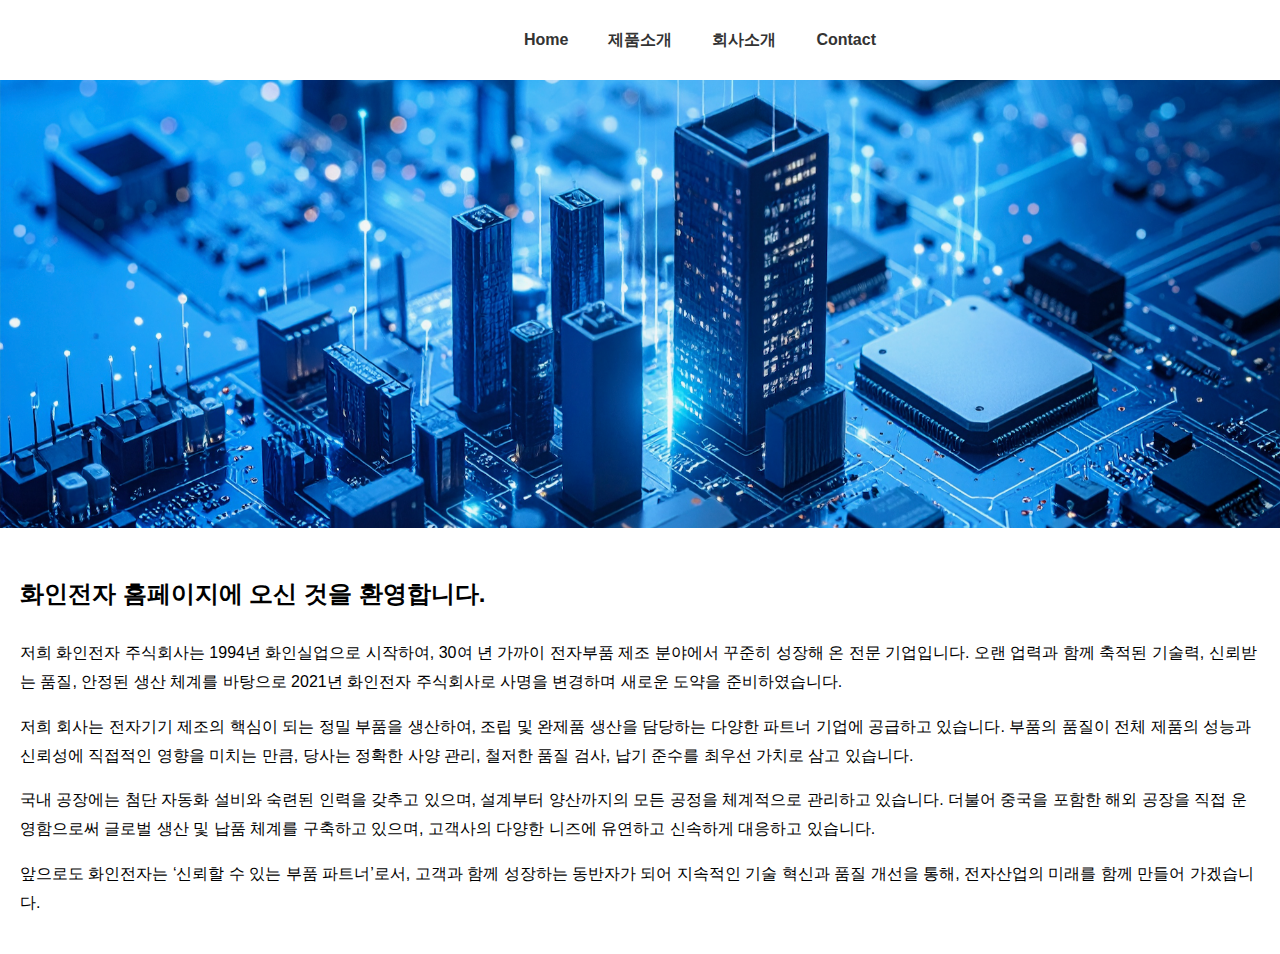
<file: index.html>
<!DOCTYPE html>
<html lang="ko">
<head>
  <meta charset="UTF-8">
  <meta name="viewport" content="width=device-width, initial-scale=1.0">
  <title>화인전자 주식회사</title>
  <link rel="stylesheet" href="css/style.css">
  <script src="js/nav.js" defer></script>
  <style>
    main > div > p {
      font-size: 16px;
      line-height: 1.8;
    }
  </style>
</head>
<body>
  <div id="navbar"></div>
  <main>
    <div style="width:100%;aspect-ratio:20/7;background:url(../image/welcome.png) no-repeat top/cover;"></div>
    <div style="padding:20px;">
      <p style="font-size:24px;font-weight:bold;">화인전자 홈페이지에 오신 것을 환영합니다.</p>
      <p>저희 화인전자 주식회사는 1994년 화인실업으로 시작하여, 30여 년 가까이 전자부품 제조 분야에서 꾸준히 성장해 온 전문 기업입니다. 오랜 업력과 함께 축적된 기술력, 신뢰받는 품질, 안정된 생산 체계를 바탕으로 2021년 화인전자 주식회사로 사명을 변경하며 새로운 도약을 준비하였습니다.</p>
      <p>저희 회사는 전자기기 제조의 핵심이 되는 정밀 부품을 생산하여, 조립 및 완제품 생산을 담당하는 다양한 파트너 기업에 공급하고 있습니다. 부품의 품질이 전체 제품의 성능과 신뢰성에 직접적인 영향을 미치는 만큼, 당사는 정확한 사양 관리, 철저한 품질 검사, 납기 준수를 최우선 가치로 삼고 있습니다.</p>
      <p>국내 공장에는 첨단 자동화 설비와 숙련된 인력을 갖추고 있으며, 설계부터 양산까지의 모든 공정을 체계적으로 관리하고 있습니다. 더불어 중국을 포함한 해외 공장을 직접 운영함으로써 글로벌 생산 및 납품 체계를 구축하고 있으며, 고객사의 다양한 니즈에 유연하고 신속하게 대응하고 있습니다.</p>
      <p>앞으로도 화인전자는 ‘신뢰할 수 있는 부품 파트너’로서, 고객과 함께 성장하는 동반자가 되어 지속적인 기술 혁신과 품질 개선을 통해, 전자산업의 미래를 함께 만들어 가겠습니다.</p>
    </div>
  </main>
  <div id="footer"></div>
</body>
</html>
</file>
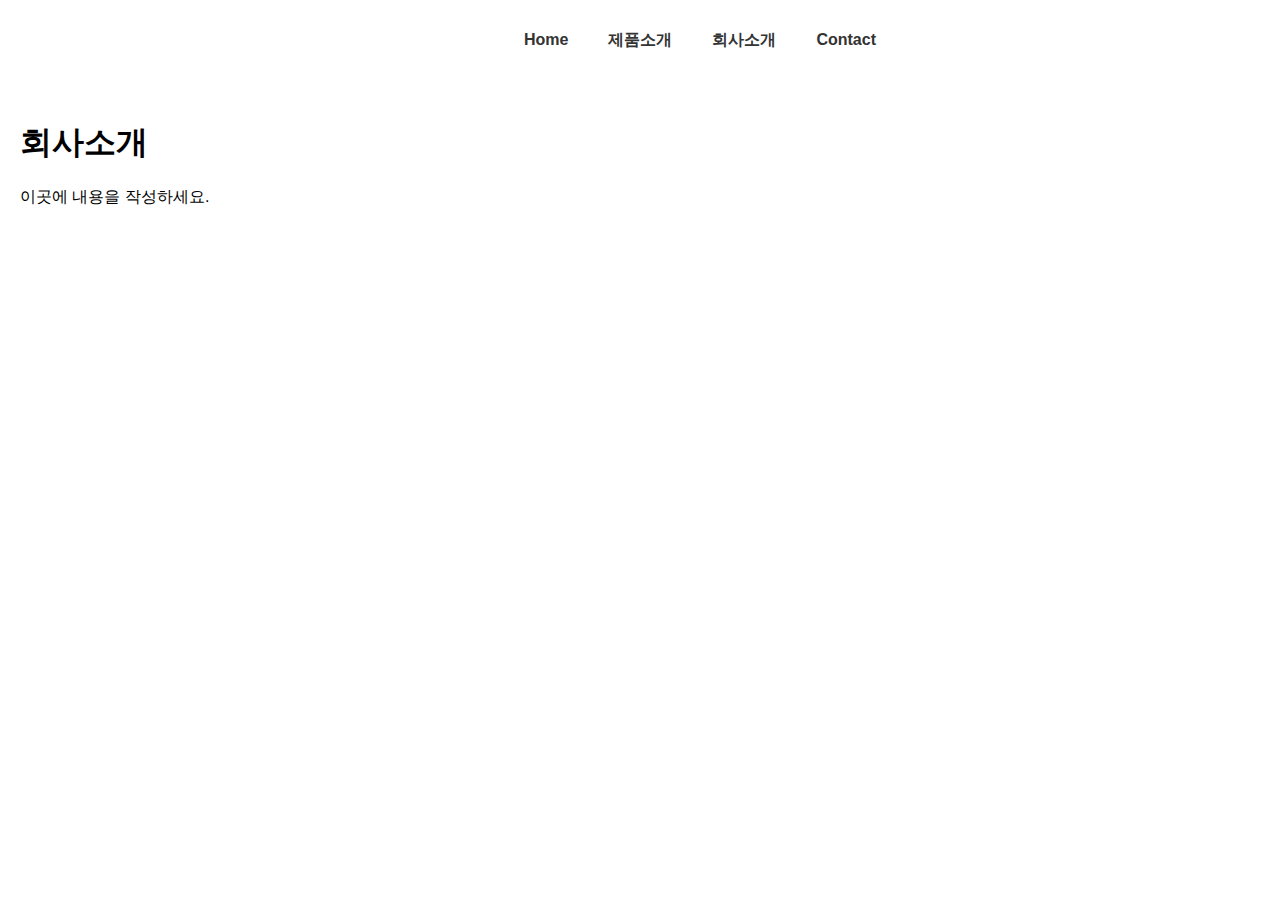
<file: about.html>
<!DOCTYPE html>
<html lang="ko">
<head>
  <meta charset="UTF-8">
  <meta name="viewport" content="width=device-width, initial-scale=1.0">
  <title>회사소개</title>
  <link rel="stylesheet" href="css/style.css">
  <script src="js/nav.js" defer></script>
</head>
<body>
  <div id="navbar"></div>
  <main style="padding: 20px;">
    <h1>회사소개</h1>
    <p>이곳에 내용을 작성하세요.</p>
  </main>
</body>
</html>
</file>
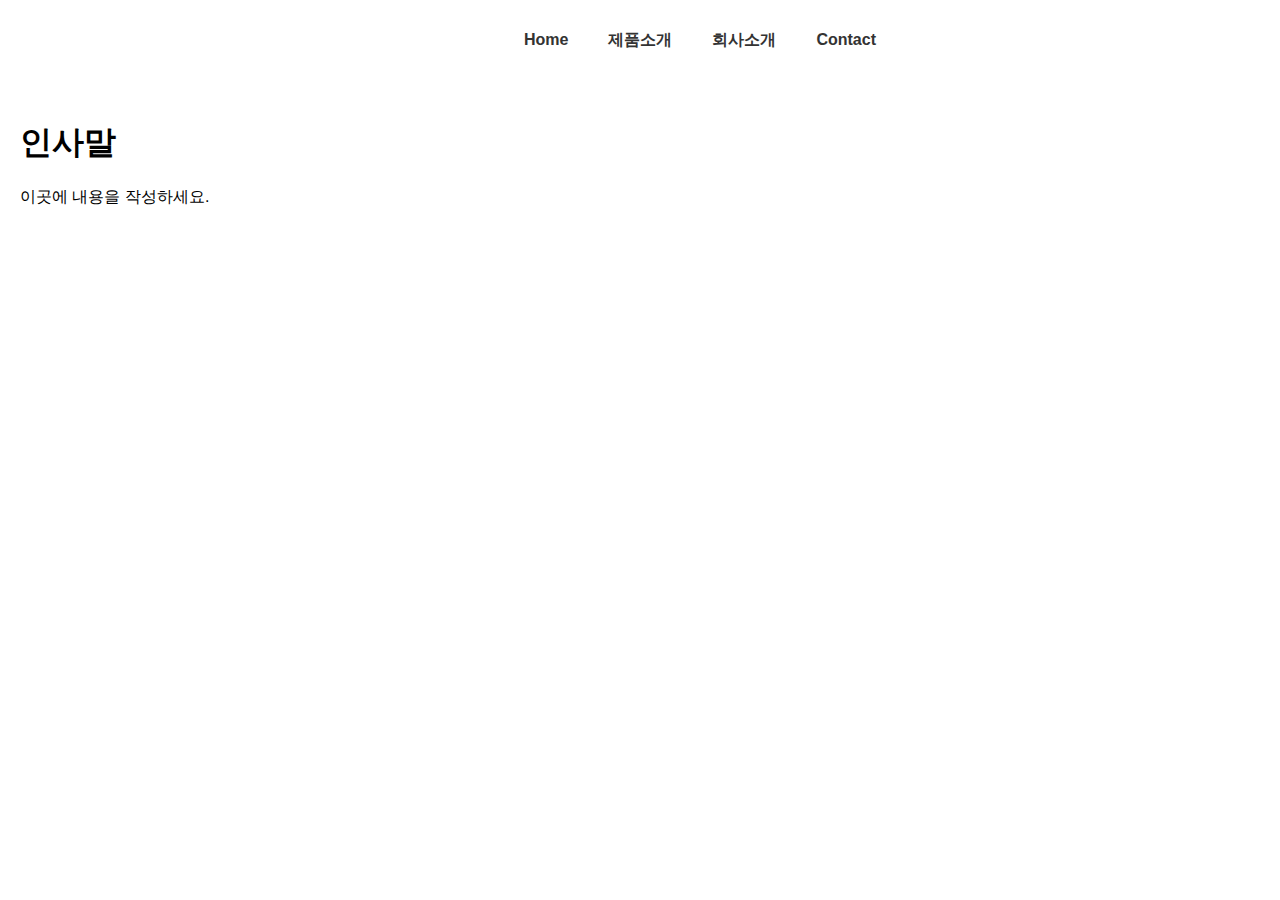
<file: about_greeting.html>
<!DOCTYPE html>
<html lang="ko">
<head>
  <meta charset="UTF-8">
  <meta name="viewport" content="width=device-width, initial-scale=1.0">
  <title>인사말</title>
  <link rel="stylesheet" href="css/style.css">
  <script src="js/nav.js" defer></script>
</head>
<body>
  <div id="navbar"></div>
  <main style="padding: 20px;">
    <h1>인사말</h1>
    <p>이곳에 내용을 작성하세요.</p>
  </main>
  <div id="footer"></div>
</body>
</html>
</file>
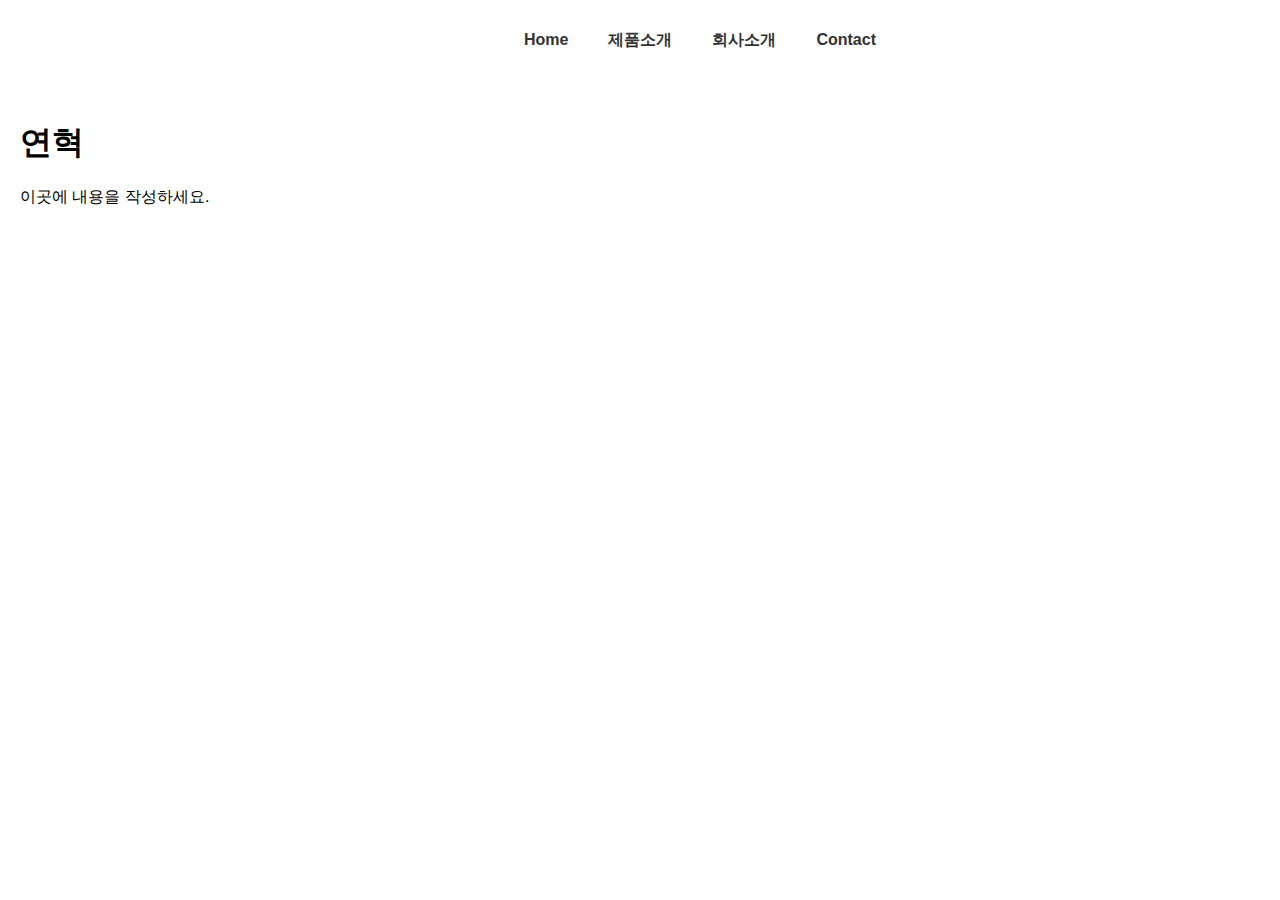
<file: about_history.html>
<!DOCTYPE html>
<html lang="ko">
<head>
  <meta charset="UTF-8">
  <meta name="viewport" content="width=device-width, initial-scale=1.0">
  <title>연혁</title>
  <link rel="stylesheet" href="css/style.css">
  <script src="js/nav.js" defer></script>
</head>
<body>
  <div id="navbar"></div>
  <main style="padding: 20px;">
    <h1>연혁</h1>
    <p>이곳에 내용을 작성하세요.</p>
  </main>
  <div id="footer"></div>
</body>
</html>
</file>
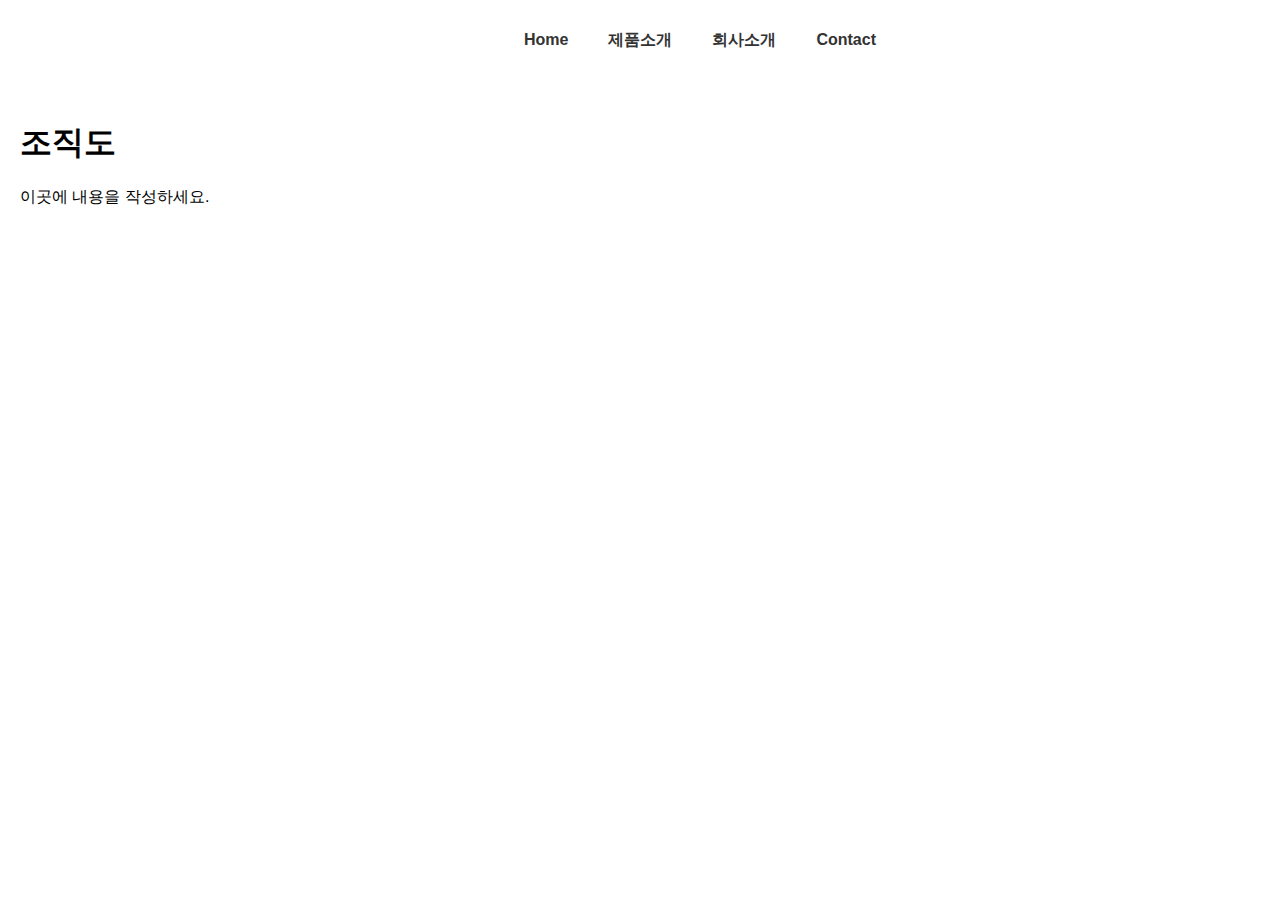
<file: about_org.html>
<!DOCTYPE html>
<html lang="ko">
<head>
  <meta charset="UTF-8">
  <meta name="viewport" content="width=device-width, initial-scale=1.0">
  <title>조직도</title>
  <link rel="stylesheet" href="css/style.css">
  <script src="js/nav.js" defer></script>
</head>
<body>
  <div id="navbar"></div>
  <main style="padding: 20px;">
    <h1>조직도</h1>
    <p>이곳에 내용을 작성하세요.</p>
  </main>
  <div id="footer"></div>
</body>
</html>
</file>
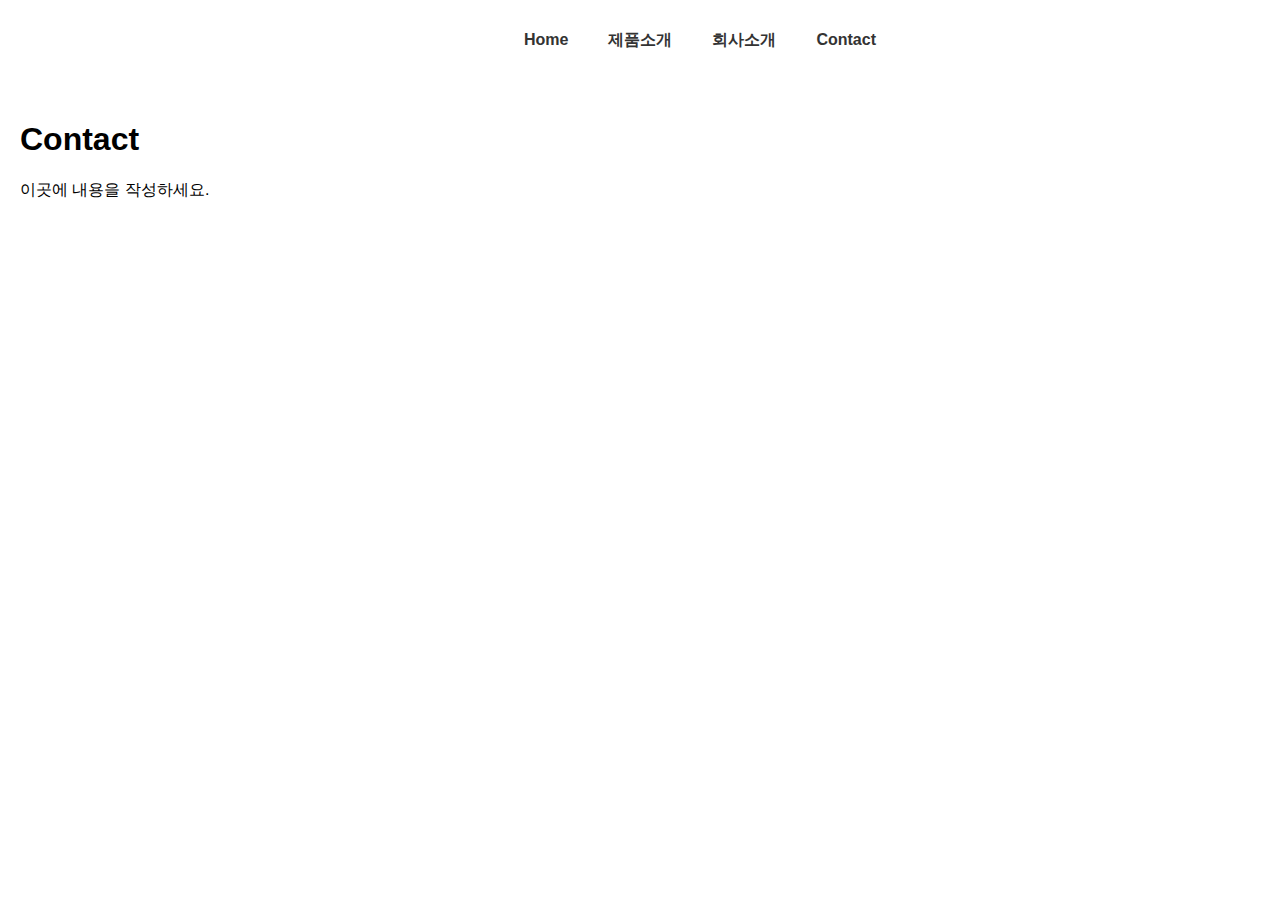
<file: contact.html>
<!DOCTYPE html>
<html lang="ko">
<head>
  <meta charset="UTF-8">
  <title>Contact</title>
  <link rel="stylesheet" href="css/style.css">
  <script src="js/nav.js" defer></script>
</head>
<body>
  <div id="navbar"></div>
  <main style="padding: 20px;">
    <h1>Contact</h1>
    <p>이곳에 내용을 작성하세요.</p>
  </main>
</body>
</html>
</file>
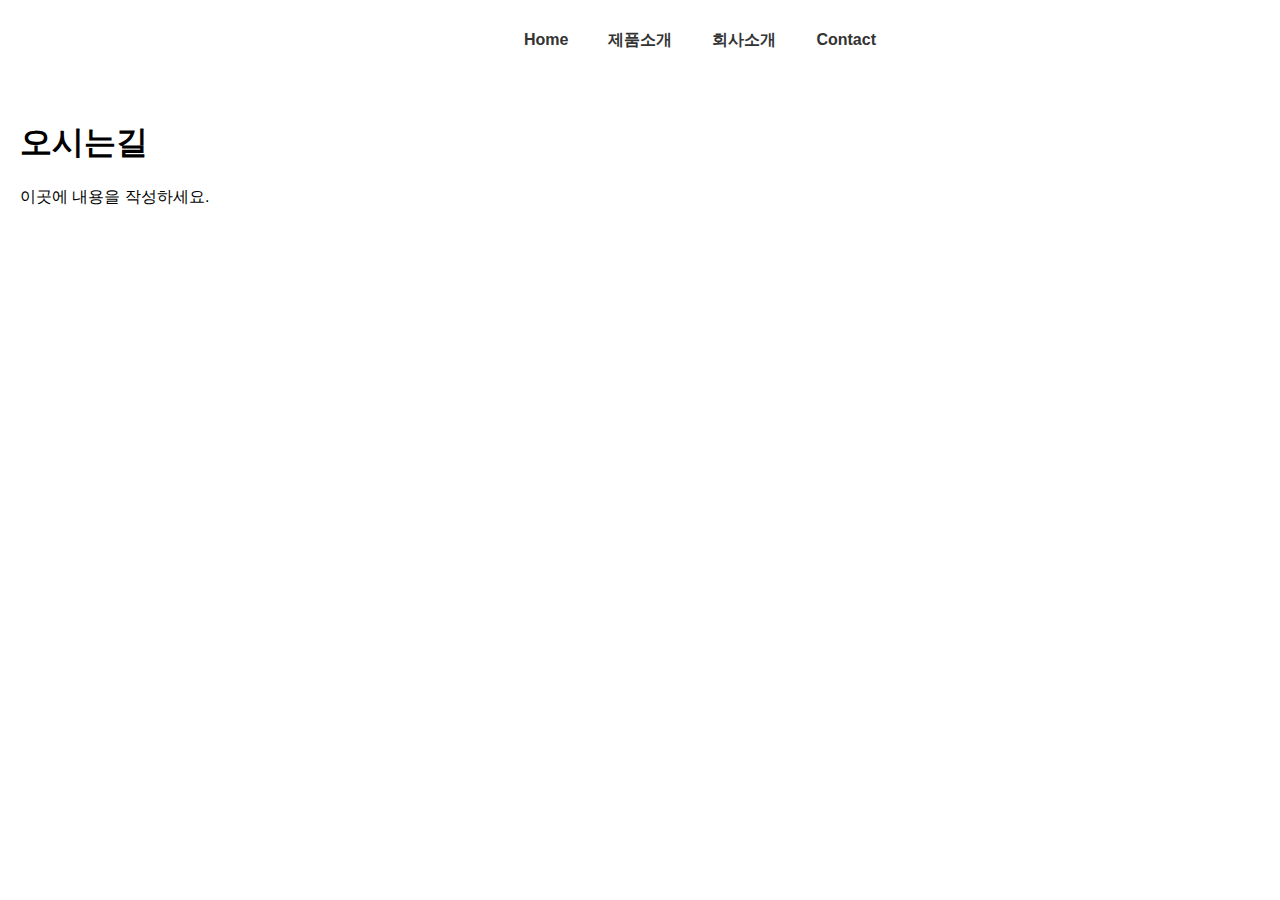
<file: map.html>
<!DOCTYPE html>
<html lang="ko">
<head>
  <meta charset="UTF-8">
  <meta name="viewport" content="width=device-width, initial-scale=1.0">
  <title>오시는길</title>
  <link rel="stylesheet" href="css/style.css">
  <script src="js/nav.js" defer></script>
</head>
<body>
  <div id="navbar"></div>
  <main style="padding: 20px;">
    <h1>오시는길</h1>
    <p>이곳에 내용을 작성하세요.</p>
  </main>
  <div id="footer"></div>
</body>
</html>
</file>
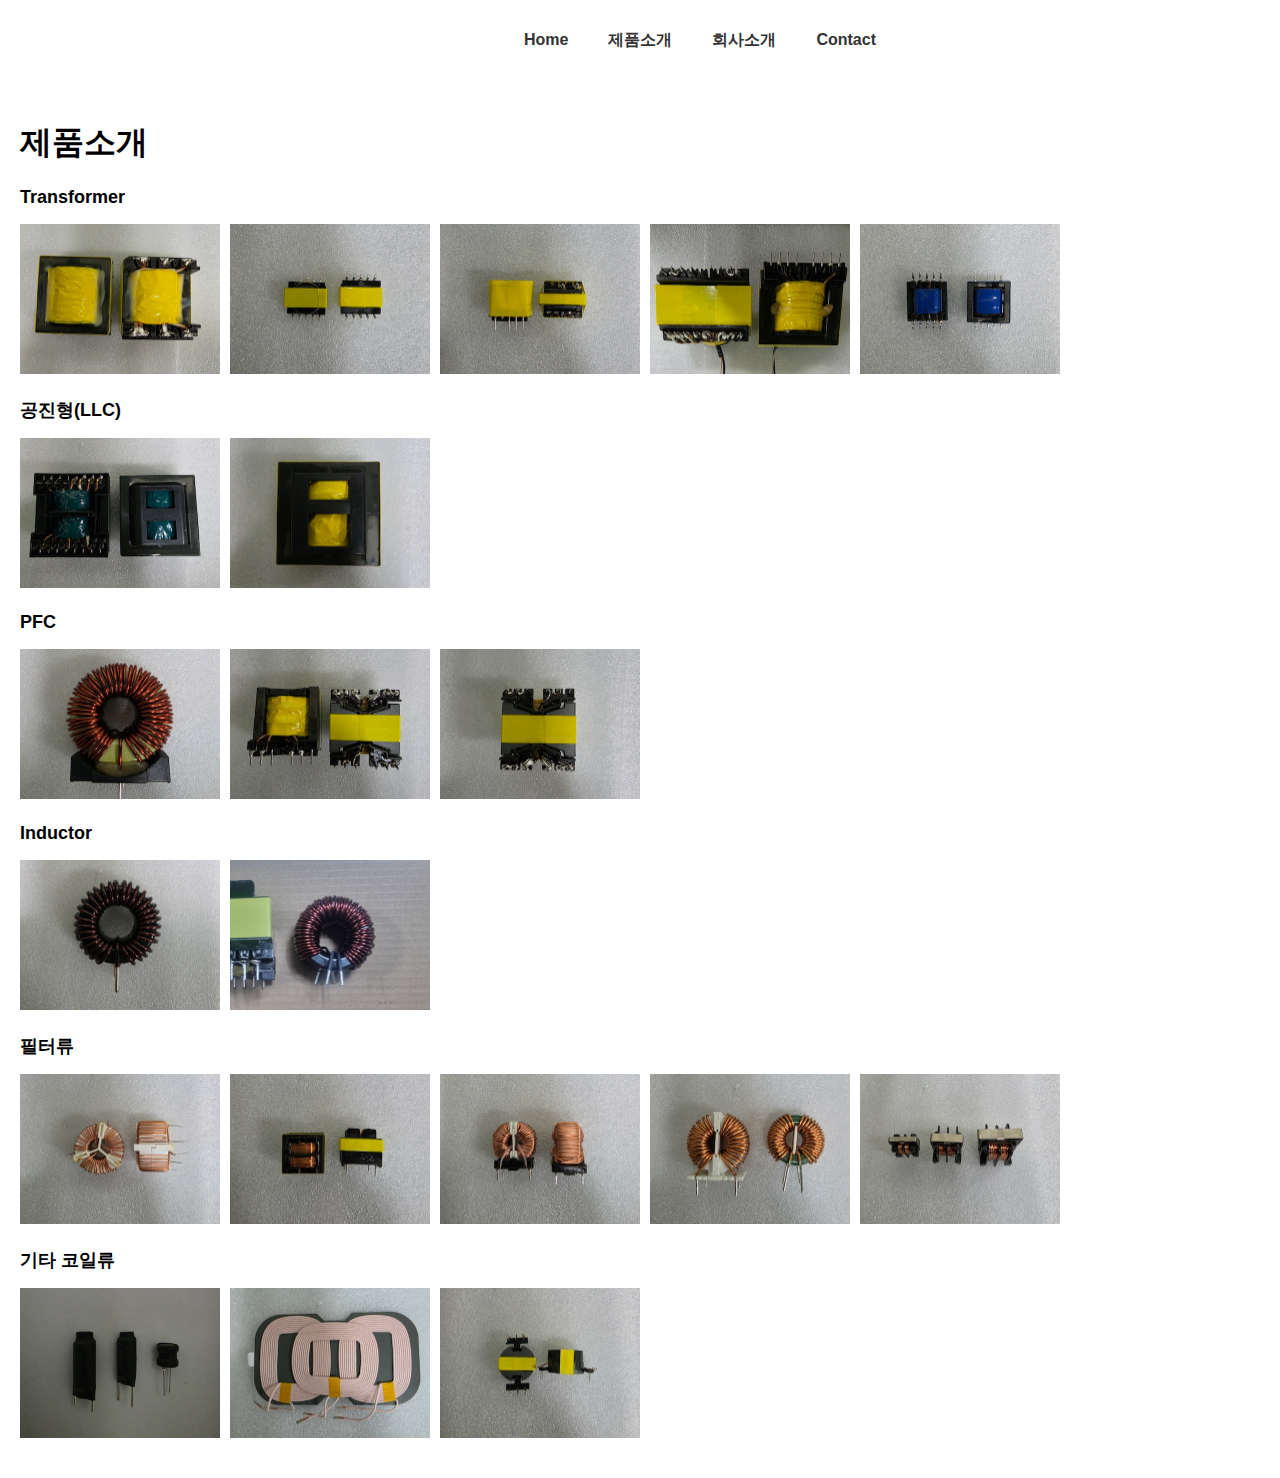
<file: product.html>
<!DOCTYPE html>
<html lang="ko">
<head>
  <meta charset="UTF-8">
  <meta name="viewport" content="width=device-width, initial-scale=1.0">
  <title>제품소개</title>
  <link rel="stylesheet" href="css/style.css">
  <script src="js/nav.js" defer></script>
  <style>
    main img {
      width: 200px;
      height: 150px;
      margin-right: 10px;
    }
    main h2 {
      font-size: 18px;
      margin-top: 20px;
    }
  </style>
</head>
<body>
  <div id="navbar"></div>
  <main style="padding:20px;">
    <h1><span>제품소개</span></h1>
    <h2>Transformer</h2>
    <p><img src="./image/trans01.png"><img src="./image/trans02.png"><img src="./image/trans03.png"><img src="./image/trans04.png"><img src="./image/trans05.png"></p>
    <h2>공진형(LLC)</h2>
    <p><img src="./image/llc01.png"><img src="./image/llc02.png"></p>
    <h2>PFC</h2>
    <p><img src="./image/pfc01.png"><img src="./image/pfc02.png"><img src="./image/pfc03.png"></p>
    <h2>Inductor</h2>
    <p><img src="./image/inductor01.png"><img src="./image/inductor02.png"></p>
    <h2>필터류</h2>
    <p><img src="./image/filter01.png"><img src="./image/filter02.png"><img src="./image/filter03.png"><img src="./image/filter04.png"><img src="./image/filter05.png"></p>
    <h2>기타 코일류</h2>
    <p><img src="./image/coil01.png"><img src="./image/coil02.png"><img src="./image/coil03.png"></p>
  </main>
  <div id="footer"></div>
</body>
</html>
</file>
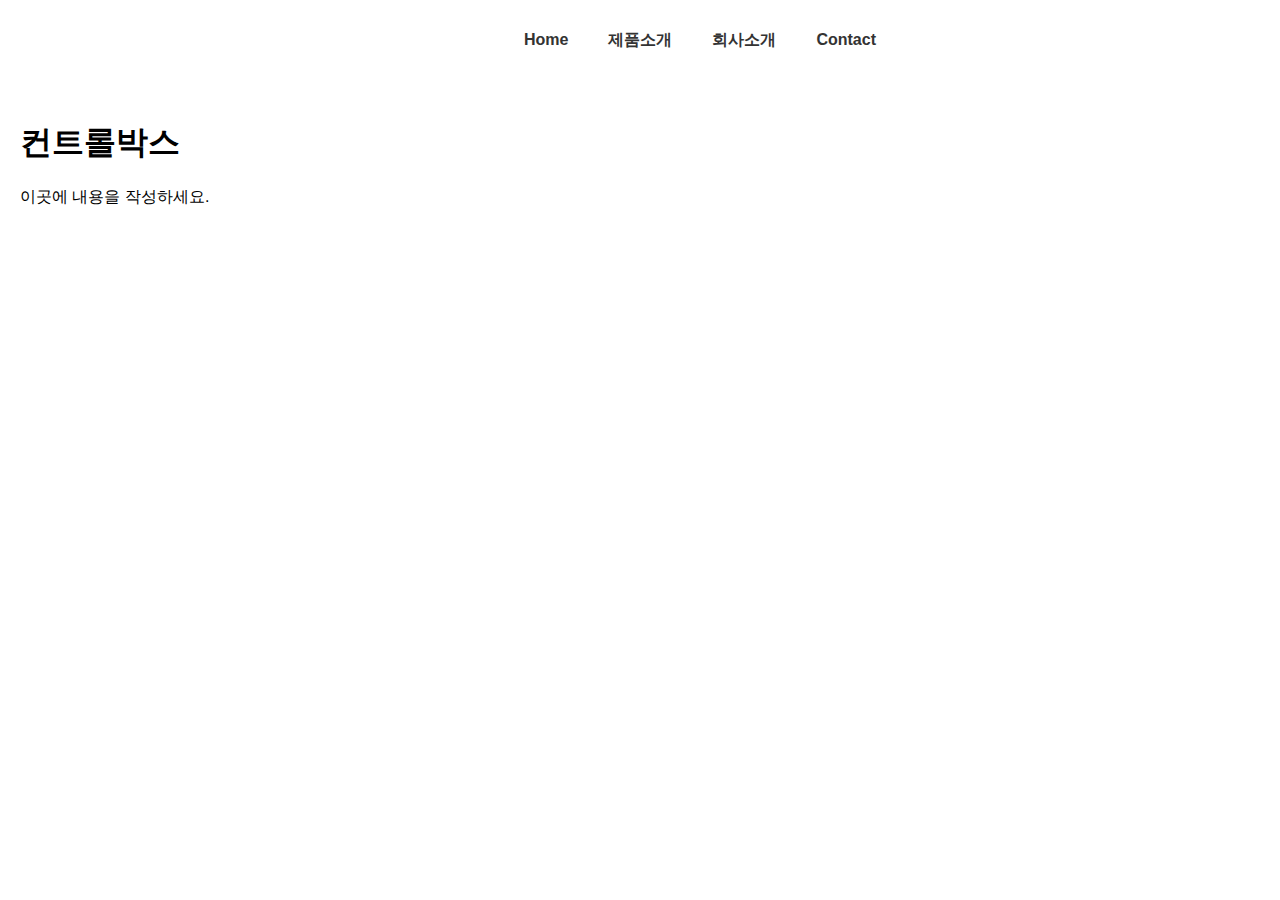
<file: product_controlbox.html>
<!DOCTYPE html>
<html lang="ko">
<head>
  <meta charset="UTF-8">
  <title>컨트롤박스</title>
  <link rel="stylesheet" href="css/style.css">
  <script src="js/nav.js" defer></script>
</head>
<body>
  <div id="navbar"></div>
  <main style="padding: 20px;">
    <h1>컨트롤박스</h1>
    <p>이곳에 내용을 작성하세요.</p>
  </main>
</body>
</html>
</file>
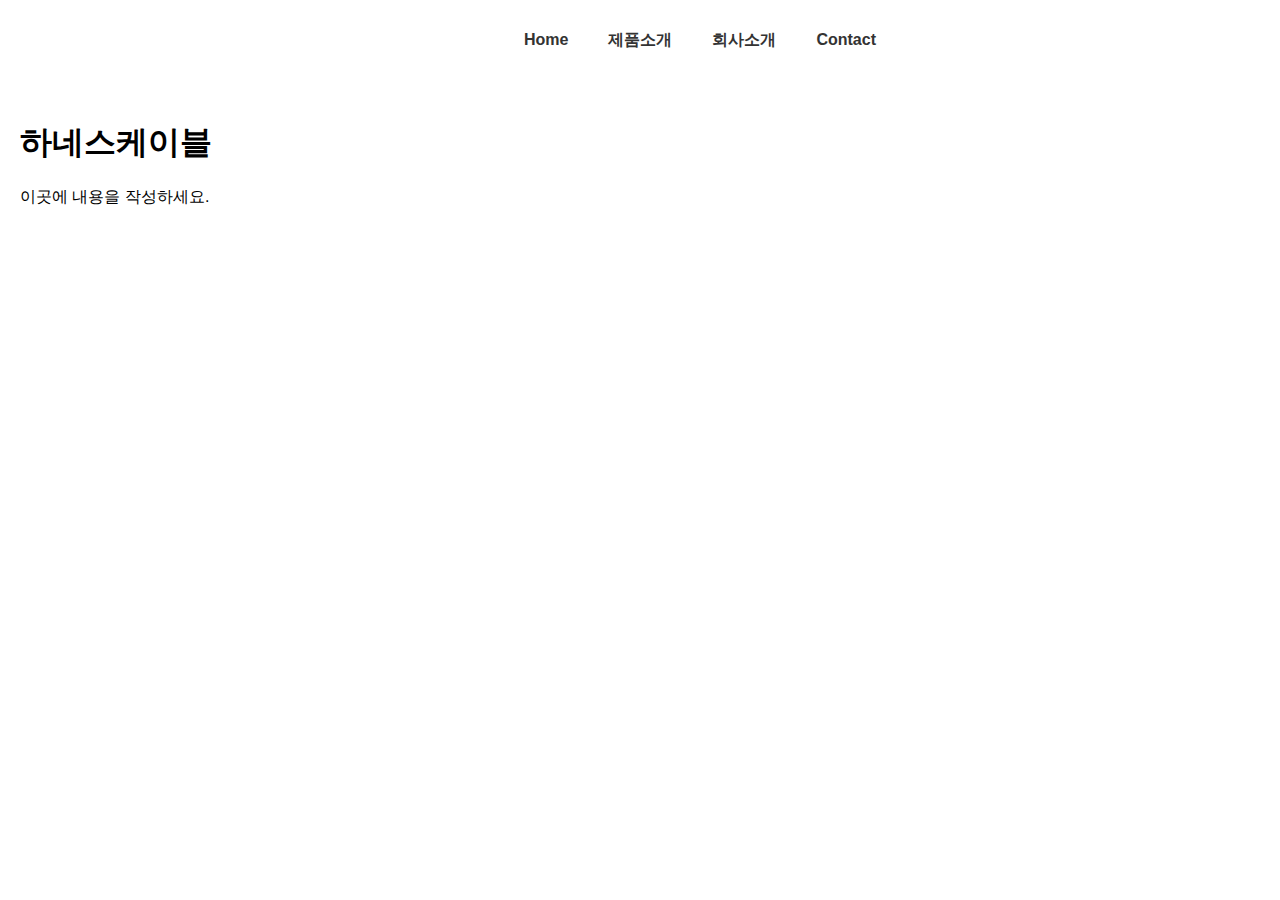
<file: product_harness.html>
<!DOCTYPE html>
<html lang="ko">
<head>
  <meta charset="UTF-8">
  <meta name="viewport" content="width=device-width, initial-scale=1.0">
  <title>하네스케이블</title>
  <link rel="stylesheet" href="css/style.css">
  <script src="js/nav.js" defer></script>
</head>
<body>
  <div id="navbar"></div>
  <main style="padding: 20px;">
    <h1>하네스케이블</h1>
    <p>이곳에 내용을 작성하세요.</p>
  </main>
</body>
</html>
</file>
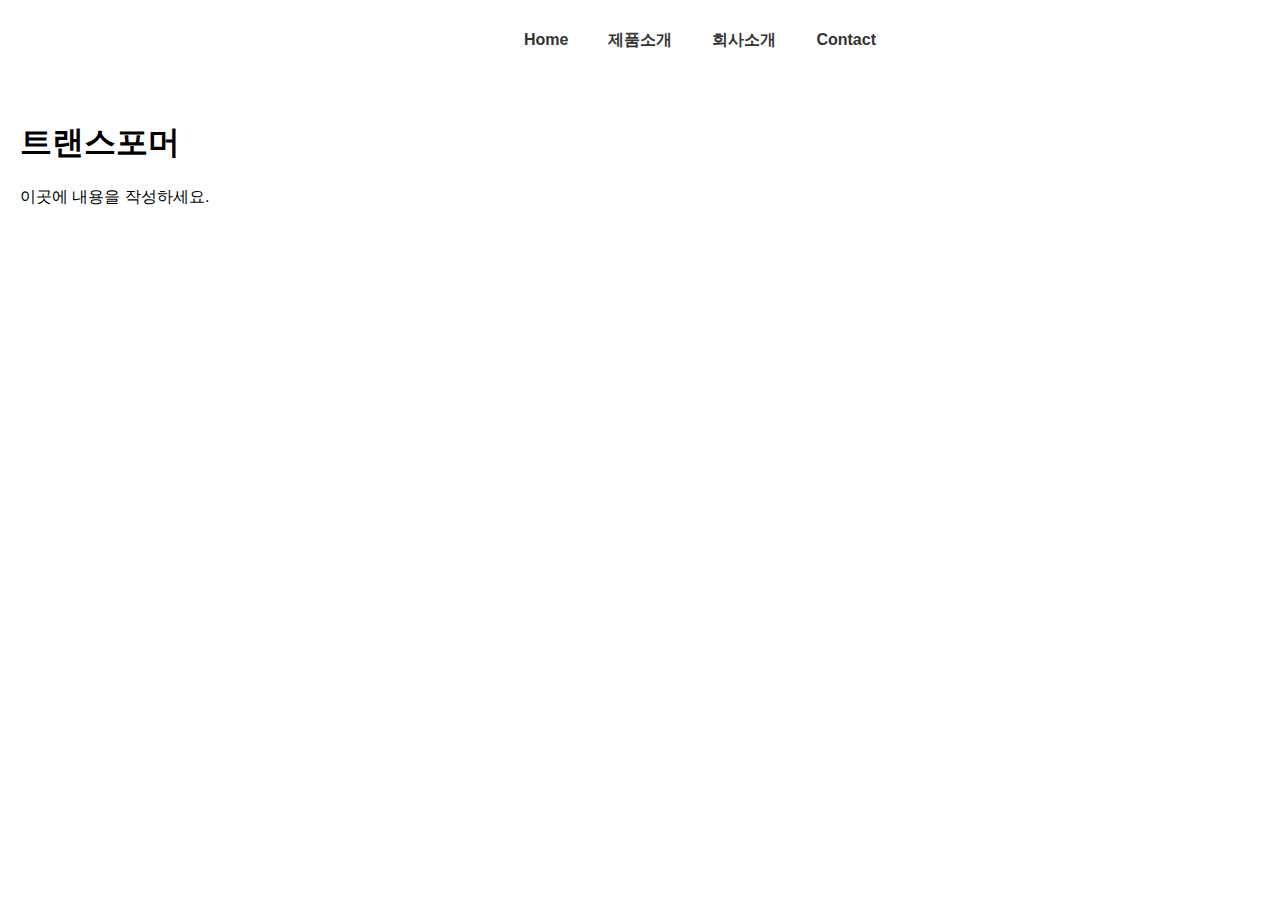
<file: product_transformer.html>
<!DOCTYPE html>
<html lang="ko">
<head>
  <meta charset="UTF-8">
  <meta name="viewport" content="width=device-width, initial-scale=1.0">
  <title>트랜스포머</title>
  <link rel="stylesheet" href="css/style.css">
  <script src="js/nav.js" defer></script>
</head>
<body>
  <div id="navbar"></div>
  <main style="padding: 20px;">
    <h1>트랜스포머</h1>
    <p>이곳에 내용을 작성하세요.</p>
  </main>
</body>
</html>
</file>
<file: css/style.css>
body {
  font-family: sans-serif;
  margin: 0;
  padding: 0;
}
nav {
  background-color: #333;
  color: #fff;
  position: relative;
}
.menu-toggle {
  display: none;
  font-size: 33px;
  cursor: pointer;
  float: right;
  font-weight: bold;
  width: 80px;
  line-height: 80px;
  text-align: center;
}
#navbar {
  text-align: center;
}
.navbar {
  list-style: none;
  margin: 0;
  padding: 0;
  display: inline-flex;
  flex-wrap: wrap;
  margin-left: 120px;
}
.navbar li {
  position: relative;
}
.navbar > li > a {
  display: block;
  color: #333;
  font-weight: bold;
  text-decoration: none;
  padding: 0 20px;
  line-height: 80px;
}
.submenu {
  display: none;
  position: absolute;
  background-color: #444;
  list-style: none;
  padding: 0;
  margin: 0;
  top: 100%;
  left: 0;
}
.navbar li:hover .submenu {
  display: block;
}
@media (max-width: 768px) {
  .menu-toggle {
    display: block;
  }
  #navbar {
    text-align: left;
  }
  .navbar {
    display: none;
    flex-direction: column;
    width: 100%;
    background-color: #F0F0F0;
    margin-left: 0;
  }
  .navbar.active {
    display: flex;
  }
  .navbar li {
    border-top: 1px solid #AAA;
  }
  .navbar > li > a {
    line-height: 50px;
  }
  
  .navbar li:hover .submenu {
    display: none;
  }
  .navbar li .submenu {
    position: relative;
    display: none;
    background-color: #444;
  }
  .navbar li:hover .submenu {
    display: block;
  }
}

footer {
  background-color: #222;
  color: #ccc;
  text-align: center;
  padding: 20px;
  font-size: 0.9em;
}
.footer-content p {
  margin: 5px 0;
}
</file>
